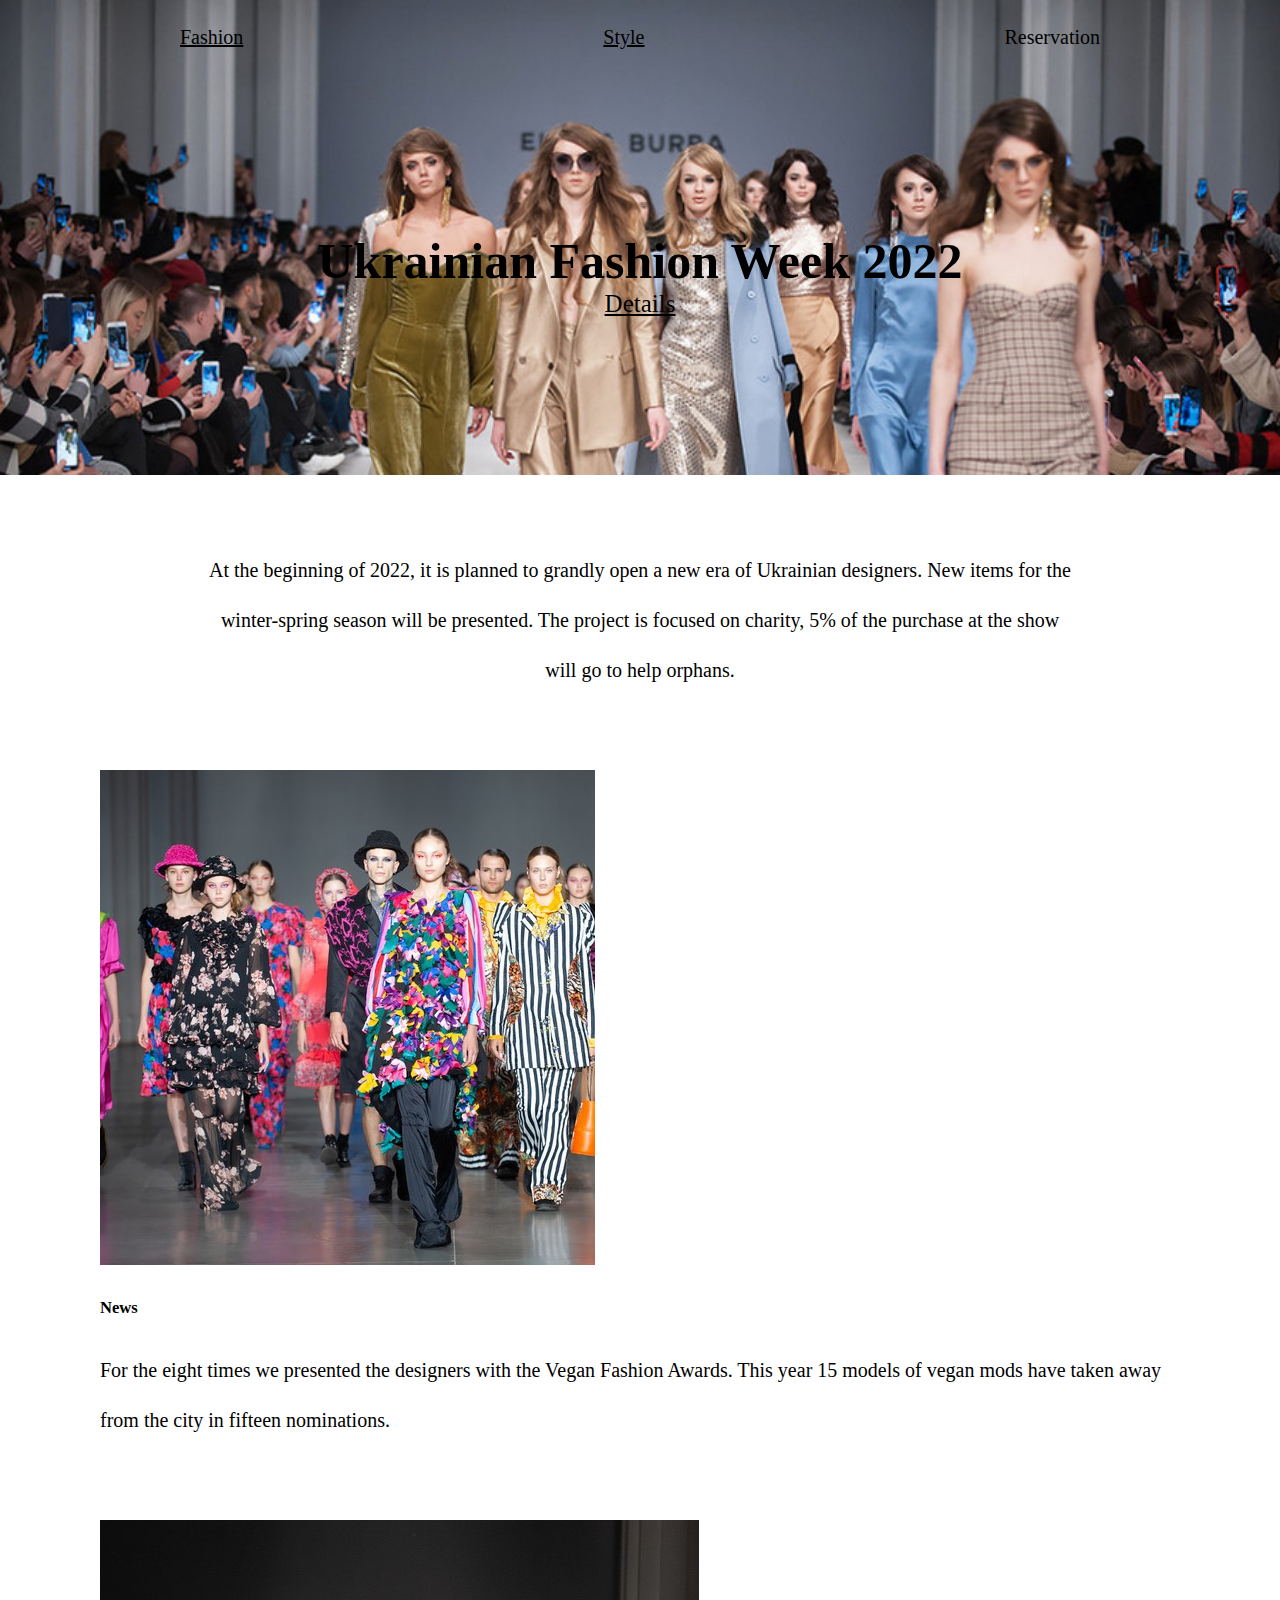
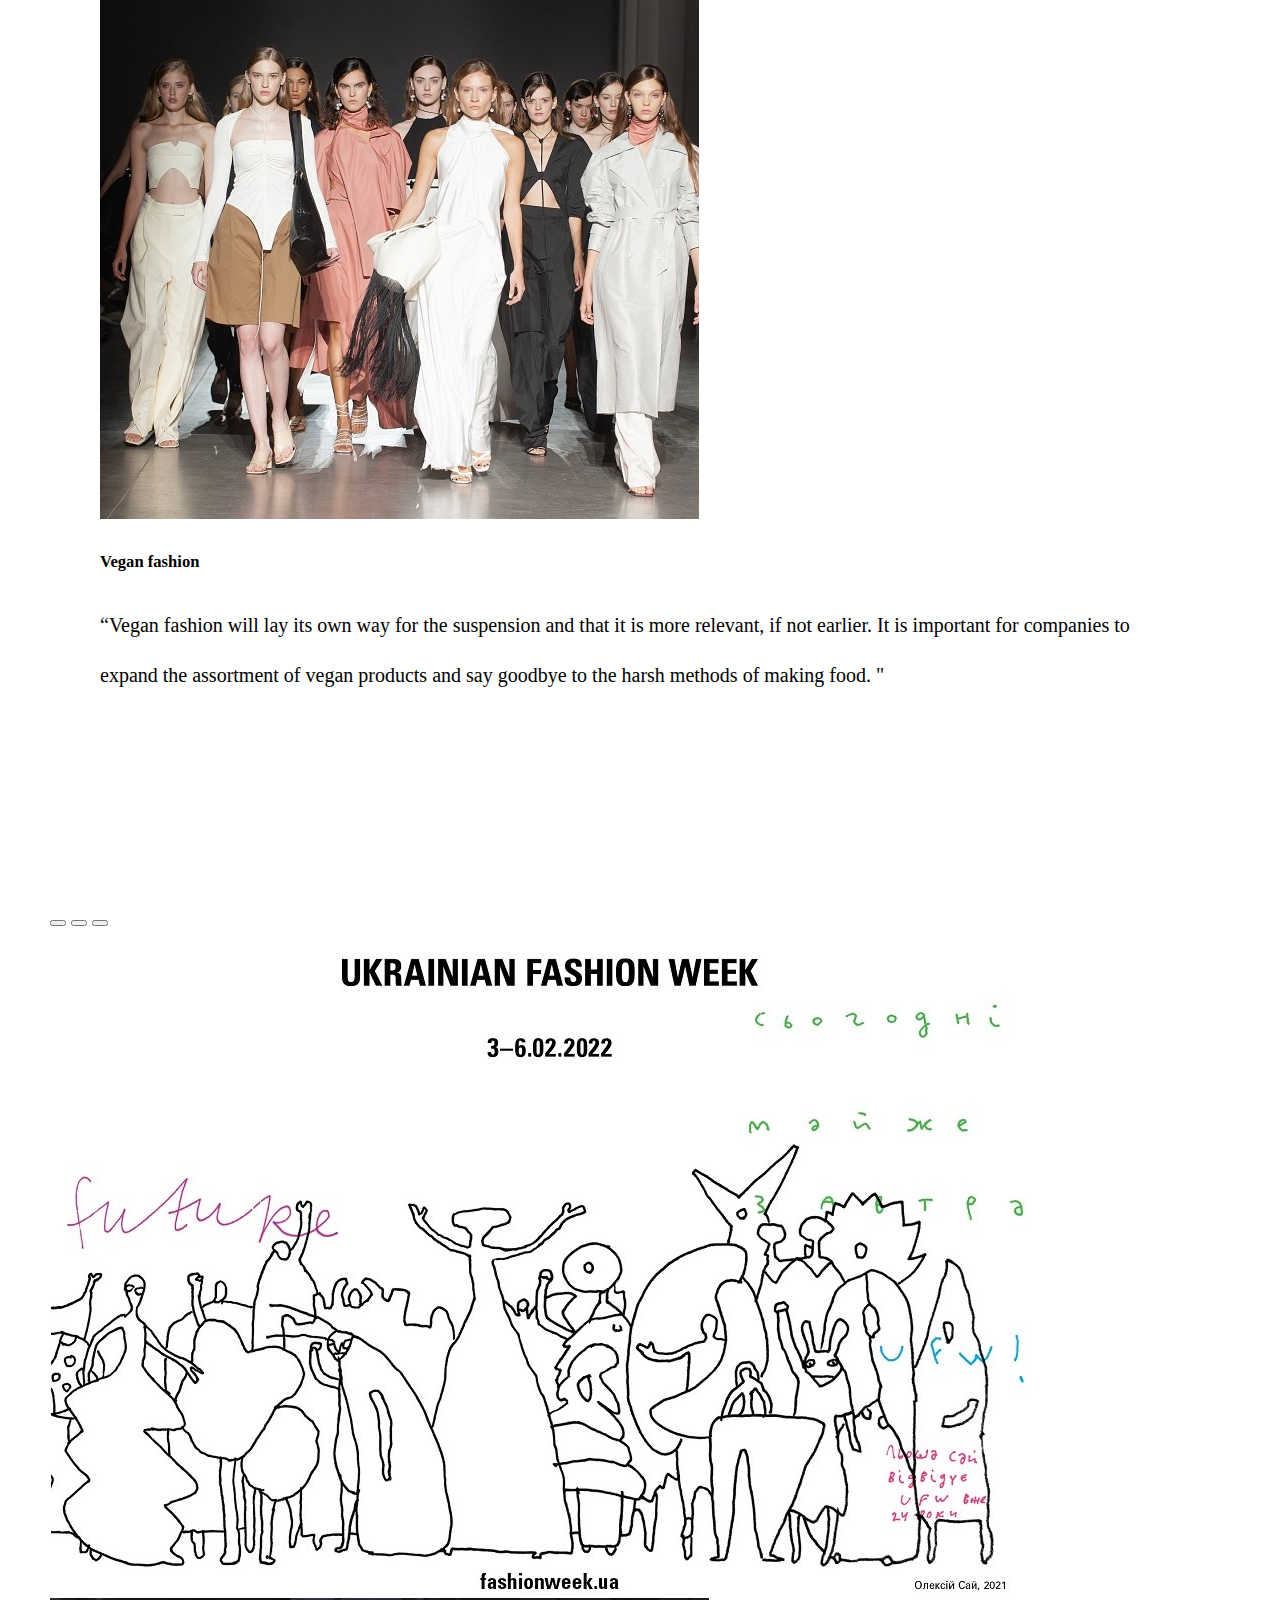
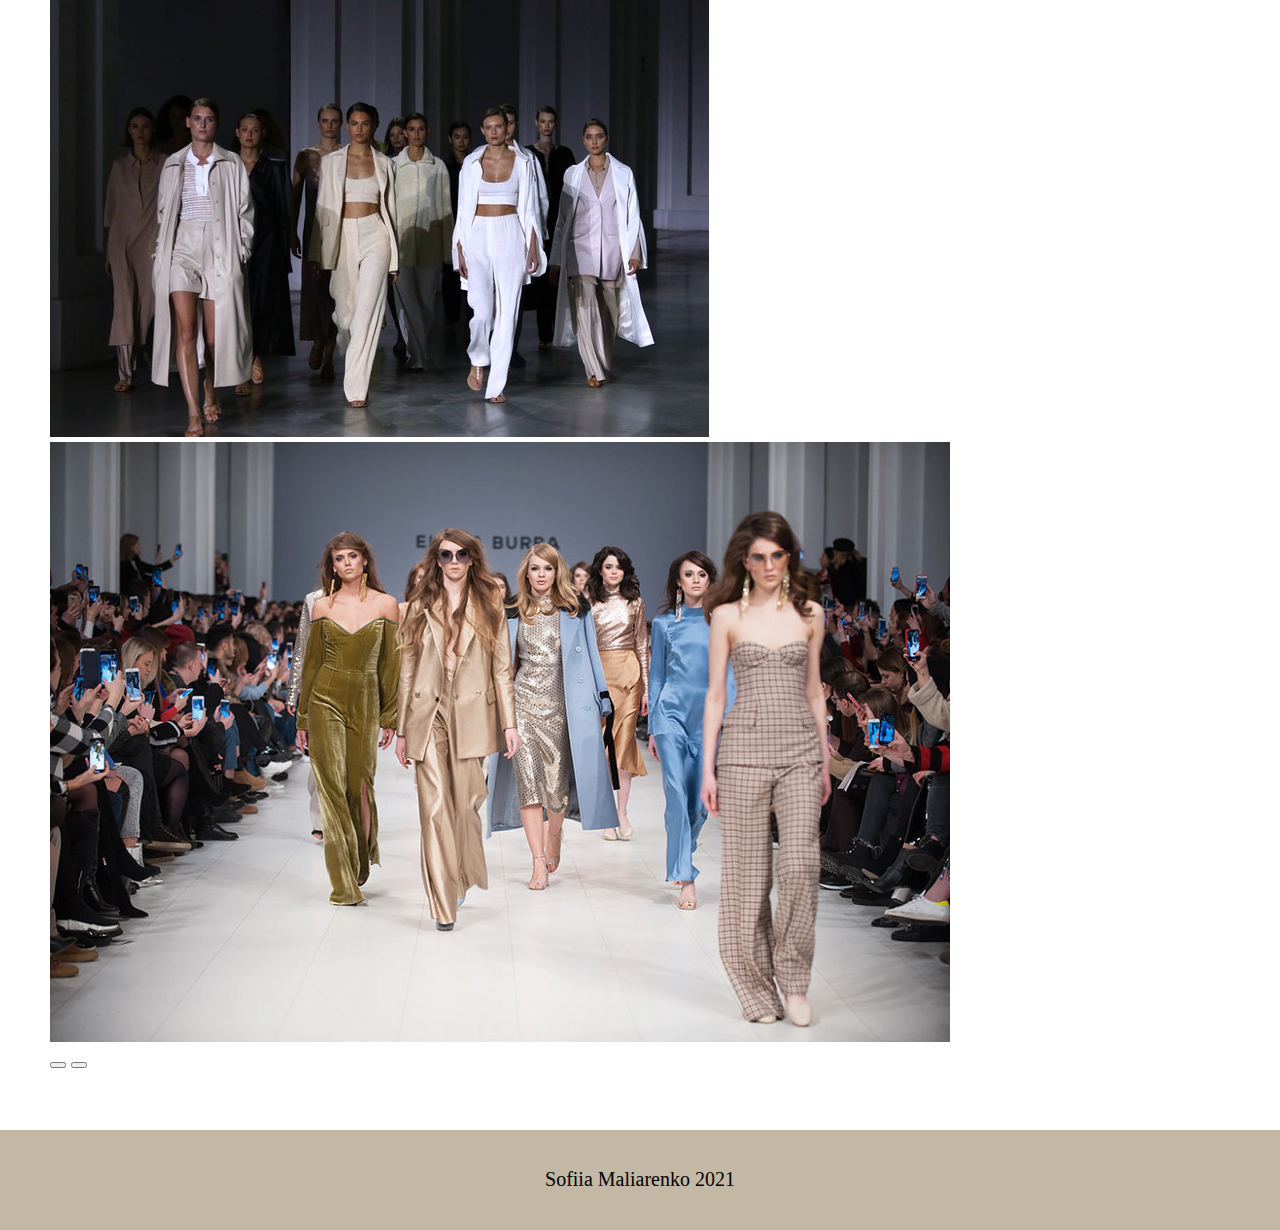
<file: index.html>
<!DOCTYPE html>
<html lang="en">

<head>
  <meta charset="utf-8">
  <meta name="viewport" content="height=device-height, initial-scale=1">
  <meta name="viewport" content="width=850">
  <title>🌸Fashion🌸</title>
  <link href="https://cdn.jsdelivr.net/npm/bootstrap@5.1.3/dist/css/bootstrap.min.css" rel="stylesheet" integrity="sha384-1BmE4kWBq78iYhFldvKuhfTAU6auU8tT94WrHftjDbrCEXSU1oBoqyl2QvZ6jIW3" crossorigin="anonymous" />
  <link rel="stylesheet" href="style.css">
</head>

<body>
  <div class="full">
    <nav class="navbar navbar-light bg-light">
      <div><a class="nav-link" href="#">Fashion </a></div>
      <div> <a class="nav-link" href="#">Style</a></div>
      <div> <a class="nav-link disabled"> Reservation</a></div>
    </nav>

    <header>
      <div class="info">
        <h1>Ukrainian Fashion Week 2022</h1>
        <a class="btn btn-outline-dark" href="details.html" role="button">Details</a>
      </div>
    </header>
  </div>

  <section class="main">
    <p>
      <span class="overview">At the beginning of 2022, it is planned to grandly open a new era of Ukrainian designers.
        New items for the winter-spring season will be presented.
        The project is focused on charity, 5% of the purchase at the show will go to help orphans. </span>
    </p>
    <div class="row row-cols-1 row-cols-md-2 g-3">
      <div class="col">
        <div class="card h-100">
          <img src="./1.jpg" class="card-img-top" alt="models">
          <div class="card-body">
            <h5 class="card-title">News</h5>
            <p class="card-text">For the eight times we presented the designers with the Vegan Fashion Awards.
              This year 15 models of vegan mods have taken away from the city in fifteen nominations.</p>
          </div>
        </div>
      </div>
      <div class="col">
        <div class="card h-100">
          <img src="./2.jpg" class="card-img-top" alt="podium">
          <div class="card-body">
            <h5 class="card-title">Vegan fashion</h5>
            <p class="card-text"> “Vegan fashion will lay its own way for the suspension and that it is more relevant, if not earlier.
              It is important for companies to expand the assortment of vegan products and say goodbye to the harsh methods of making food. "</p>
          </div>
        </div>
      </div>
    </div>
  </section>
  <div class="carousel-block">
    <div id="carouselExampleIndicators" class="carousel slide" data-bs-ride="carousel">
      <div class="carousel-indicators">
        <button type="button" data-bs-target="#carouselExampleIndicators" data-bs-slide-to="0" class="active" aria-current="true" aria-label="Slide 1"></button>
        <button type="button" data-bs-target="#carouselExampleIndicators" data-bs-slide-to="1" aria-label="Slide 2"></button>
        <button type="button" data-bs-target="#carouselExampleIndicators" data-bs-slide-to="2" aria-label="Slide 3"></button>
      </div>

      <div class="carousel-inner">
        <div class="carousel-item active">
          <img src="./12.jpg" class="d-block w-100" alt="" />
        </div>
        <div class="carousel-item">
          <img src="./13.jpg" class="d-block w-100" alt="" />
        </div>
        <div class="carousel-item">
          <img src="./3.jpg" class="d-block w-100" alt="" />
        </div>
      </div>
      <button class="carousel-control-prev" type="button" data-bs-target="#carouselExampleIndicators" data-bs-slide="prev">
        <span class="carousel-control-prev-icon" aria-hidden="true"></span>
      </button>
      <button class="carousel-control-next" type="button" data-bs-target="#carouselExampleIndicators" data-bs-slide="next">
        <span class="carousel-control-next-icon" aria-hidden="true"></span>
      </button>
    </div>
  </div>
  <footer>
    Sofiia Maliarenko 2021
  </footer>
  <script src="https://cdn.jsdelivr.net/npm/bootstrap@5.1.3/dist/js/bootstrap.bundle.min.js" integrity="sha384-ka7Sk0Gln4gmtz2MlQnikT1wXgYsOg+OMhuP+IlRH9sENBO0LRn5q+8nbTov4+1p" crossorigin="anonymous"></script>
</body>

</html>
</file>
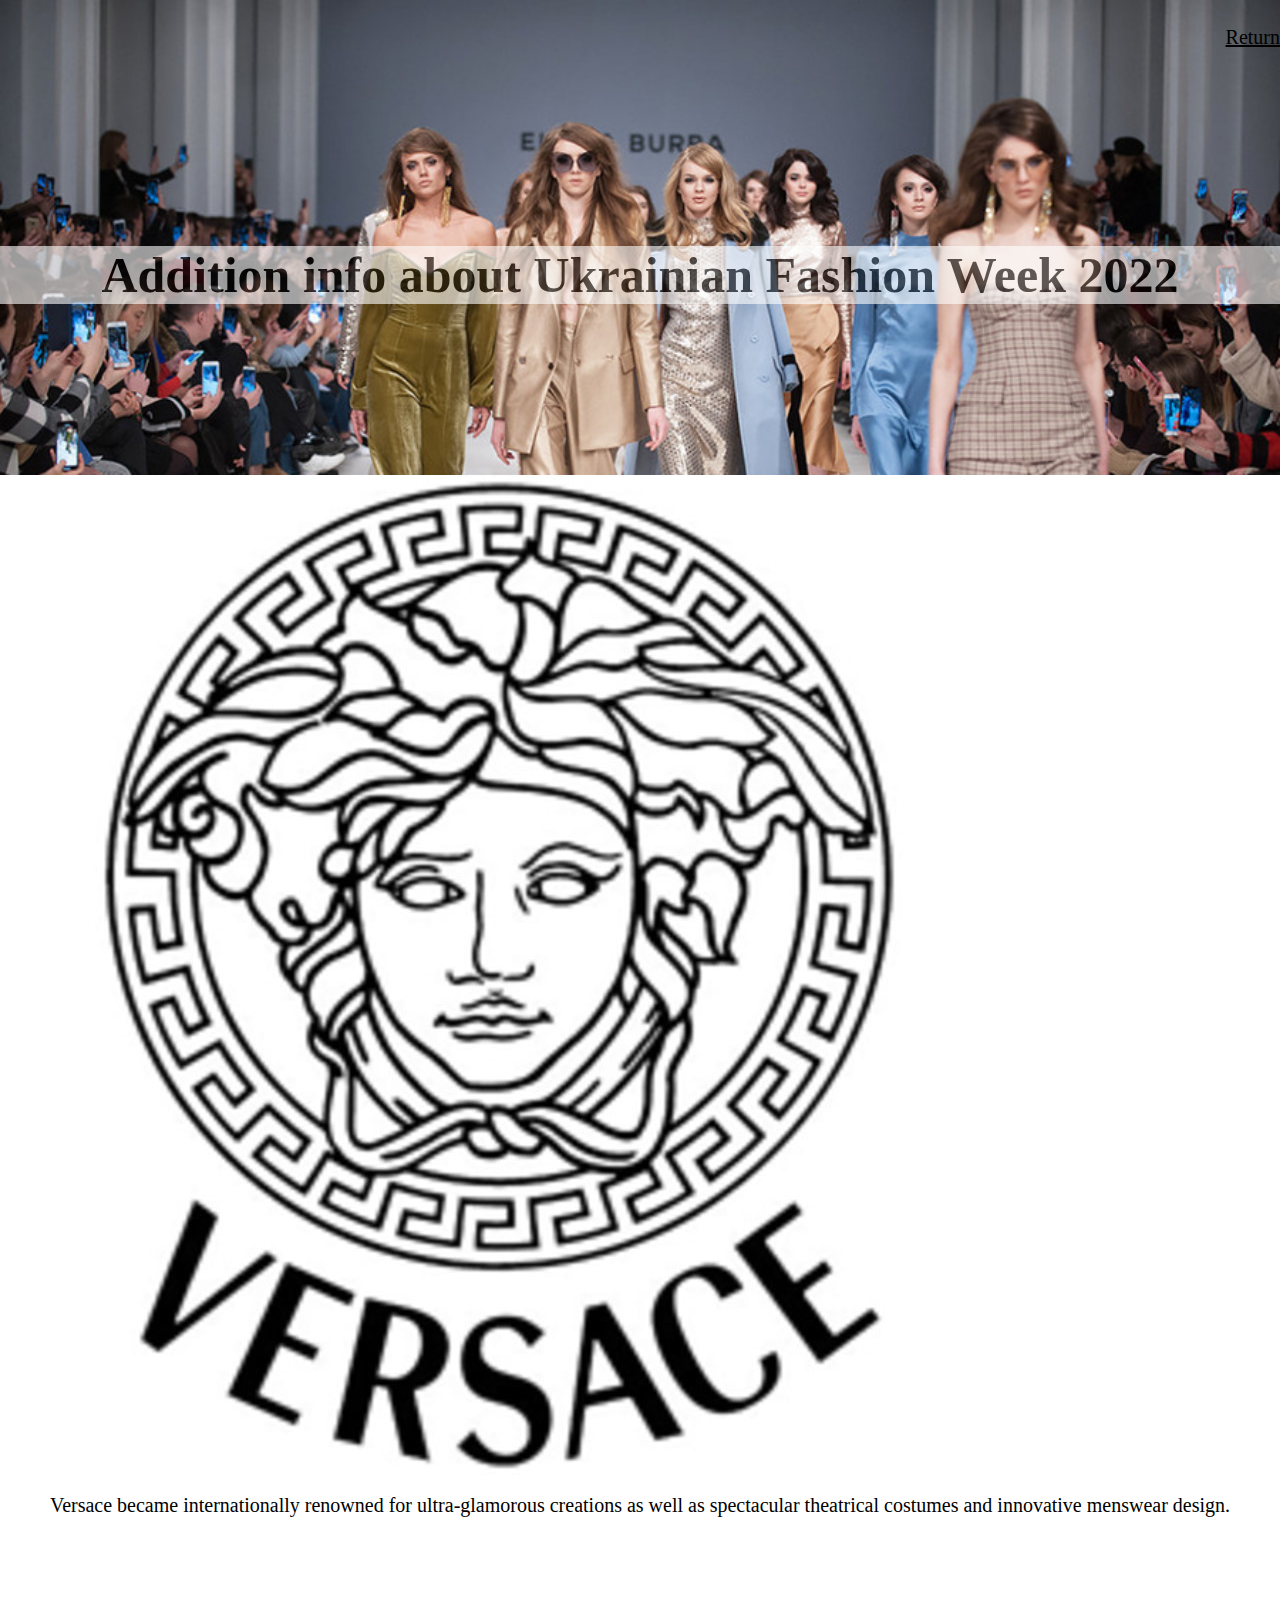
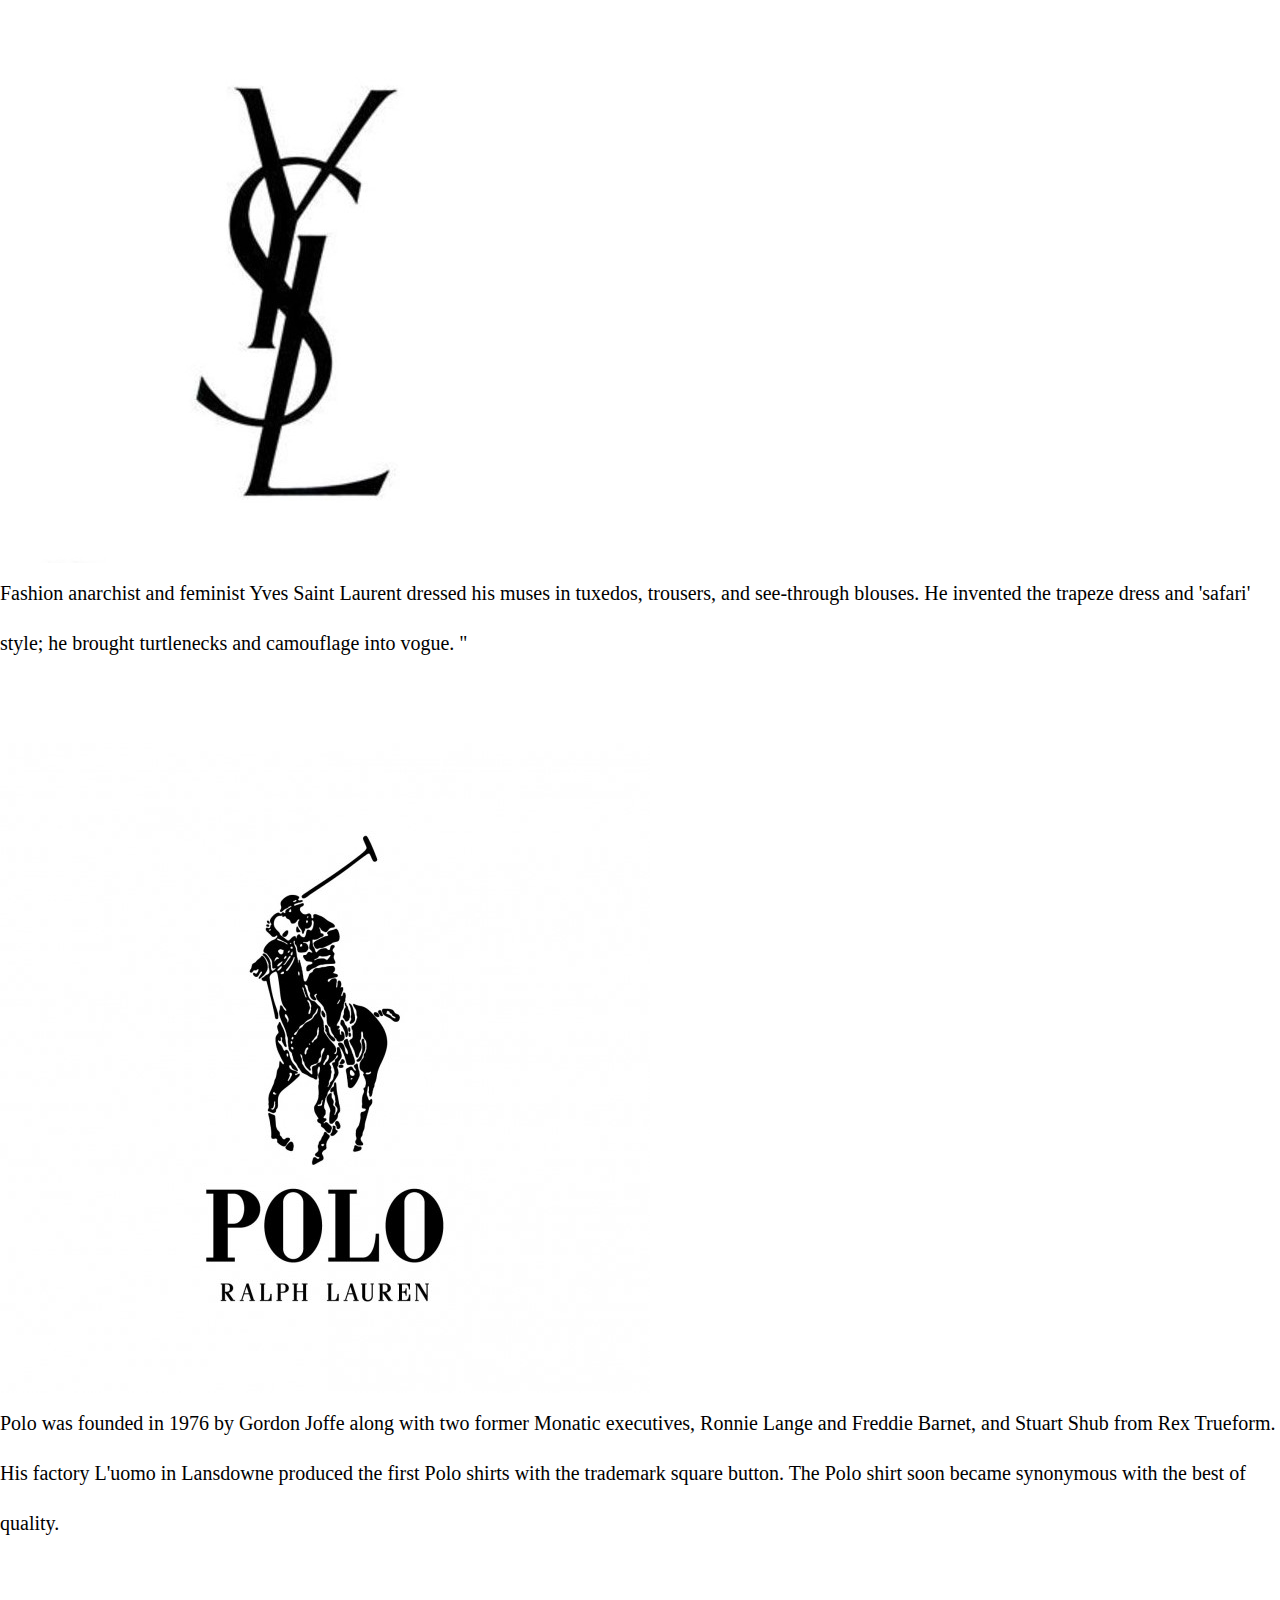
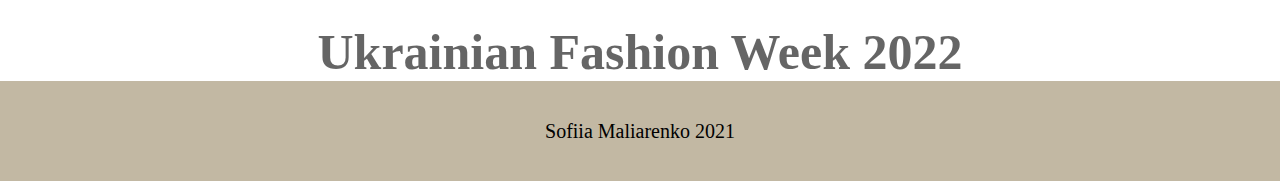
<file: details.html>
<!DOCTYPE html>
<html lang="en">

<head>
  <meta charset="utf-8">
  <meta name="viewport" content="height=device-height, initial-scale=1">
  <meta name="viewport" content="width=850">
  <title>🌸Fashion🌸</title>
  <link href="https://cdn.jsdelivr.net/npm/bootstrap@5.1.3/dist/css/bootstrap.min.css" rel="stylesheet" integrity="sha384-1BmE4kWBq78iYhFldvKuhfTAU6auU8tT94WrHftjDbrCEXSU1oBoqyl2QvZ6jIW3" crossorigin="anonymous" />
  <link rel="stylesheet" href="styles.css">
</head>

<body>
  <div class="full">
    <nav>
      <a class="btn btn-outline-dark" href="index.html" role="button">Return</a>
    </nav>

    <header>
      <div class="info">
        <h1>Addition info about Ukrainian Fashion Week 2022</h1>
      </div>
    </header>
  </div>
    <div class="row row-cols-1 row-cols-md-3 g-4">
      <div class="col">
        <div class="card h-100">
          <img src="./4.jpg" class="card-img-top" alt="models">
          <div class="card-body">
            <p class="card-text">Versace became internationally renowned for ultra-glamorous creations as well as spectacular theatrical costumes and innovative menswear design.</p>
          </div>
        </div>
      </div>
      <div class="col">
        <div class="card h-100">
          <img src="./6.jpg" class="card-img-top" alt="podium">
          <div class="card-body">
            <p class="card-text"> Fashion anarchist and feminist Yves Saint Laurent dressed his muses in tuxedos, trousers, and see-through blouses. He invented the trapeze dress and 'safari' style; he brought turtlenecks and camouflage into vogue.
              "</p>
          </div>
        </div>
      </div>
      <div class="col">
        <div class="card h-100">
          <img src="./8.jpg" class="card-img-top" alt="vogue">
          <div class="card-body">
            <p class="card-text">Polo was founded in 1976 by Gordon Joffe along with two former Monatic executives, Ronnie Lange and Freddie Barnet, and Stuart Shub from Rex Trueform. His factory L'uomo in Lansdowne produced the first Polo shirts
              with the
              trademark square button. The Polo shirt soon became synonymous with the best of quality.</p>
          </div>
        </div>
      </div>
    </div>

  <div class="info">
    <h1>Ukrainian Fashion Week 2022</h1>
  </div>
  <footer>
    Sofiia Maliarenko 2021
  </footer>

</body>

</html>
</file>
<file: style.css>
html {
  min-width: 860px;
}

body,
nav,
header,
footer,
section,
div,
h1,
h2,
p {
  margin: 0;
  padding: 0;
}

body {
  display: flex;
  flex-direction: column;
  font-family: Georgia, serif;
  font-size: 20px;
}

.full {
  background-image: url('./3.jpg');
  background-size: cover;
}

nav {
  display: flex;
  height: 75px;
  flex-direction: row;
  justify-content: space-around;
  align-items: center;
}

header {
  display: flex;
  height: 400px;
  flex-direction: column;
  justify-content: center;
}

.o {
  padding: 10px;
  border: 1px solid black;
  border-radius: 20px;
  cursor: pointer;
}

.info {
  position: relative;
  display: block;
  text-align: center;
  align-items: center;
  font-size: 25px;
}

.link {
  cursor: pointer;
  border-radius: 20px;
  border: 1px solid black;
  margin: 0 auto;
  width: 10%;
  font-size: 20px;
}

a:any-link {
  color: black;
}

.main {
  margin: 70px 100px;
  display: flex;
  flex-direction: column;
  justify-content: space-between;
}

.name {
  color: black;
  margin: 10px;
  text-align: center;
  font-size: 30px;
}

p {
  display: flex;
  margin-bottom: 75px;
  flex-direction: column;
  align-items: center;
  line-height: 2.5;
}

.overview {
  color: black;
  text-align: center;
  width: 80%;
  font-size: 20px;
}

div.two {
  display: flex;
  flex-direction: row;
  justify-content: space-between;
}

.firstbox {
  display: flex;
  width: 48%;
  flex-direction: column;
  align-items: center;
}

.secondbox {
  display: flex;
  width: 48%;
  flex-direction: column;
  align-items: center;
}

.title {
  color: black;
  margin: 10px;
  text-align: center;
  width: 100%;
  font-weight: bold;
}

.text {
  color: black;
  margin: 10px 0;
  text-align: center;
  line-height: 1.5;
}

.carousel-block {
  margin: 60px 50px;
}

footer {
  display: flex;
  height: 100px;
  background-color: #C2B8A3;
  flex-direction: row;
  align-items: center;
  justify-content: center;
  color: black;
}

@media (max-width: 860px) {
  .two {
    flex-direction: column;
    margin: 0 0 80px;
  }

  .firstbox {
    margin-bottom: 60px;
    margin-right: 0;
  }

  .secondbox {
    margin-left: 0;
  }
}
</file>
<file: styles.css>
html {
  min-width: 860px;
}

body,
nav,
header,
footer,
section,
div,
h1,
h2,
p {
  margin: 0;
  padding: 0;
}

body {
  display: flex;
  flex-direction: column;
  font-family: Georgia, serif;
  font-size: 20px;
}

.full {
  background-image: url('./3.jpg');
  background-size: cover;
}

nav {
  display: flex;
  height: 75px;
  flex-direction: row;
  justify-content: flex-end;
  align-items: center;
}

header {
  display: flex;
  height: 400px;
  flex-direction: column;
  justify-content: center;
}

.o {
  padding: 10px;
  border: 1px solid black;
  border-radius: 20px;
  cursor: pointer;
}

a:any-link {
  color: black;
}

.info {
  position: relative;
  display: block;
  text-align: center;
  align-items: center;
  font-size: 25px;
  background-color: white;
  opacity: 0.6;
}

.main {
  margin: 70px 100px;
  display: flex;
  flex-direction: column;
  justify-content: space-between;
}

p {
  display: flex;
  margin-bottom: 75px;
  flex-direction: column;
  align-items: center;
  line-height: 2.5;
}

.overview {
  color: black;
  text-align: center;
  width: 80%;
  font-size: 20px;
}

.three {
  display: flex;
  flex-direction: row;
  justify-content: space-between;
}

.firstbox {
  display: flex;
  width: 33%;
  flex-direction: column;
  align-items: center;
}

.secondbox {
  display: flex;
  width: 34%;
  flex-direction: column;
  align-items: center;
}

.thirdbox {
  display: flex;
  width: 33%;
  flex-direction: column;
  align-items: center;
}

.text {
  color: black;
  margin: 10px 0;
  text-align: center;
  line-height: 1.5;
}

.carousel-block {
  margin: 60px 50px;
}
footer {
  display: flex;
  height: 100px;
  background-color: #C2B8A3;
  flex-direction: row;
  align-items: center;
  justify-content: center;
  color: black;
}

@media (max-width: 860px) {
  .two {
    flex-direction: column;
    margin: 0 0 80px;
  }

  .firstbox {
    margin-bottom: 60px;
    margin-right: 0;
  }

  .secondbox {
    margin-left: 0;
  }
}
</file>
